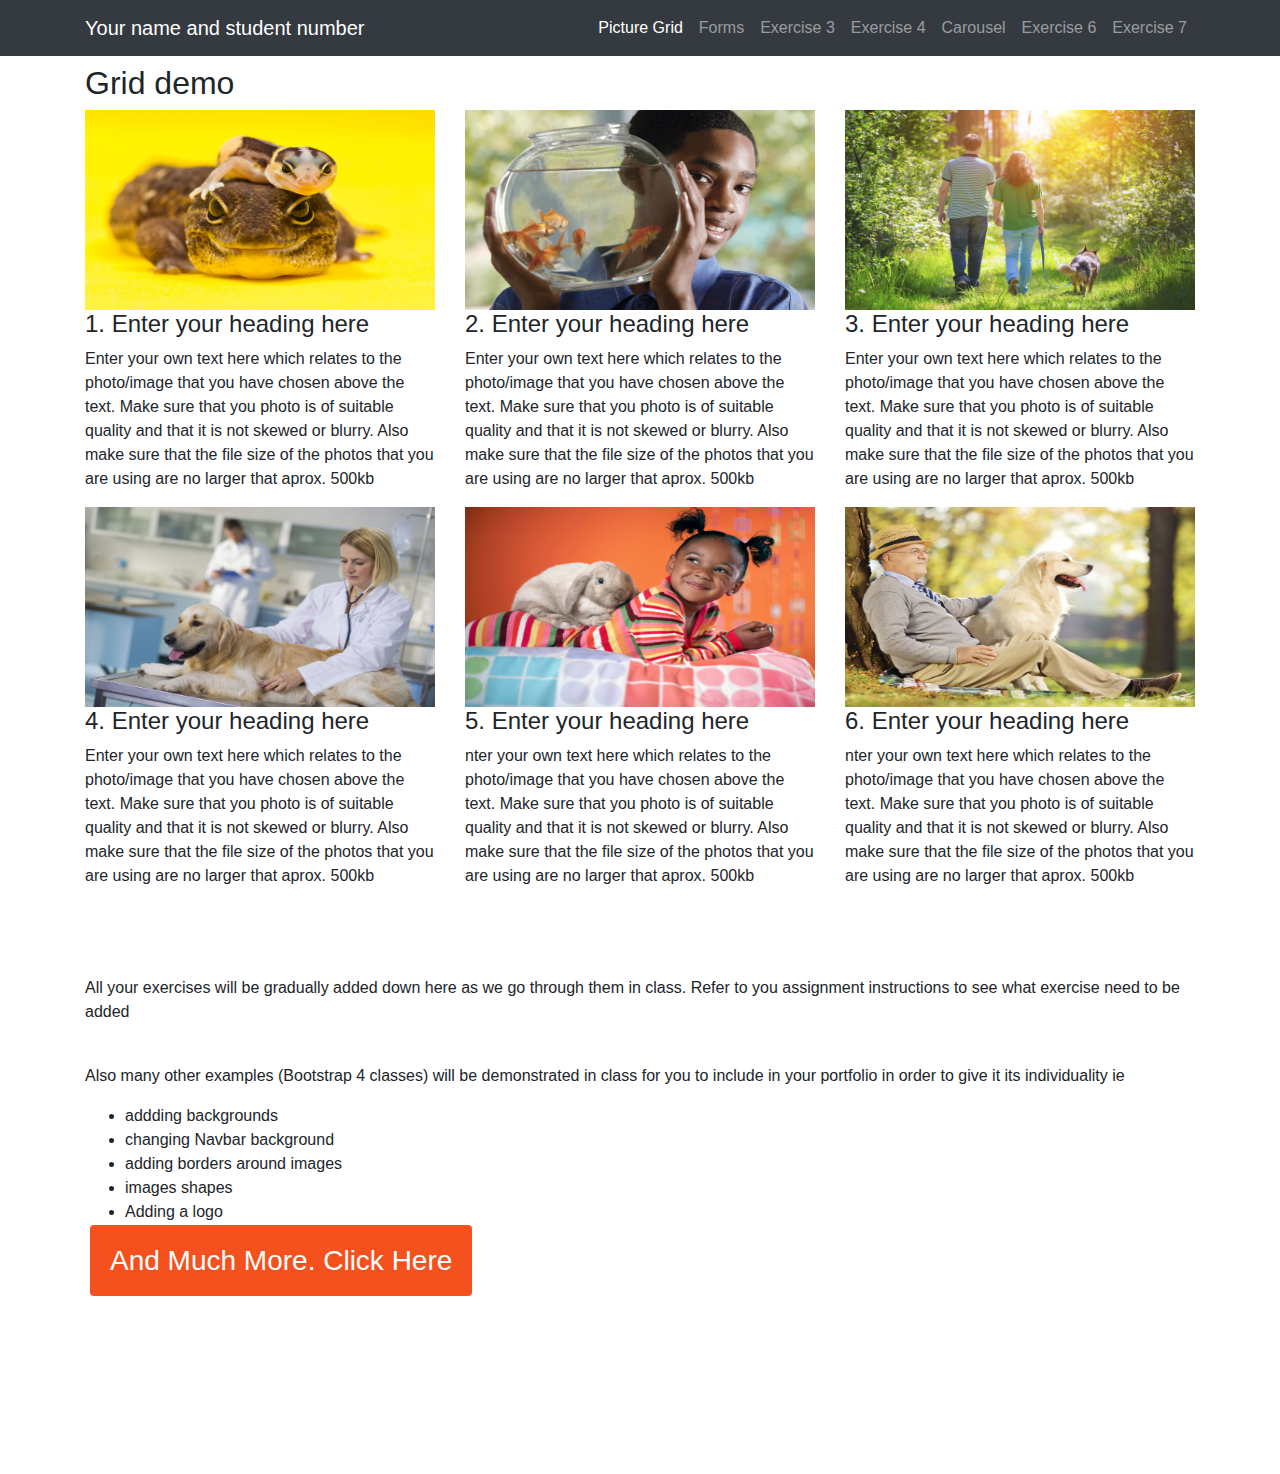
<file: index2.html>
<!DOCTYPE html>
<html lang="en">

<head>
    <meta charset="UTF-8">
    <meta http-equiv="X-UA-Compatible" content="IE=edge">
    <meta name="viewport" content="width=device-width, initial-scale=1, shrink-to-fit=no">
    <meta http-equiv="x-ua-compatible" content="ie=edge">
    <link rel="stylesheet" href="css/bootstrap.min.css">
    <title>Bootstrap</title>
</head>

<body data-spy="scroll" data-target="#navbar-site" data-offset="80">
    <style>
        img {
            width: 100%;
            height: 200px;
            max-height: 200px;
        }

        .button {
            border-radius: 4px;
            background-color: #f4511e;
            border: none;
            color: #FFFFFF;
            text-align: center;
            font-size: 28px;
            padding: 20px;
            width: 200px;
            transition: all 0.5s;
            cursor: pointer;
            margin: 5px;
        }

        .button span {
            cursor: pointer;
            display: inline-block;
            position: relative;
            transition: 0.5s;
        }

        .button span:after {
            content: '\00bb';
            position: absolute;
            opacity: 0;
            top: 0;
            right: -20px;
            transition: 0.5s;
        }

        .button:hover span {
            padding-right: 25px;
        }

        .button:hover span:after {
            opacity: 1;
            right: 0;
        }

        .blink_me {
            animation: blinker 1s linear infinite;
        }

        @keyframes blinker {
            50% {
                opacity: 0;
            }
        }
    </style>

    <nav id="navbar-site" class="navbar navbar-dark bg-dark navbar-expand-sm fixed-top right">

        <div class="container">

            <a class="navbar-brand" href="#">Your name and student number</a>
            <ul class="navbar-nav">
                <li class="nav-item"><a class="nav-link" href="#grid">Picture Grid</a></li>
                <li class="nav-item"><a class="nav-link" href="#forms">Forms</a></li>
                <li class="nav-item"><a class="nav-link" href="#ex3">Exercise 3</a></li>
                <li class="nav-item"><a class="nav-link" href="#ex4">Exercise 4</a></li>
                <li class="nav-item"><a class="nav-link" href="#caro">Carousel</a></li>
                <li class="nav-item"><a class="nav-link" href="#ex5">Exercise 6</a></li>
                <li class="nav-item"><a class="nav-link" href="#ex5">Exercise 7</a></li>
        </div><!-- navbar-nav -->
        </ul><!-- container -->
    </nav>



    <div class="container mt-3" id="grid">
        <br> <br>
        <!-- ROW 1 -->
        <h2>Grid demo</h2>
        <div class="row">
            <section class="col">
                <img src="images/carousel-exoticanimals.jpg" alt="sample image">
                <h4>1. Enter your heading here</h4>
                <p>Enter your own text here which relates to the photo/image that you have chosen above the text. Make
                    sure that you photo is of suitable quality and that it is not skewed or blurry. Also make sure that
                    the file size of the photos that you are using are no larger that aprox. 500kb</p>
            </section>
            <section class="col">
                <img src="images/carousel-fish.jpg" alt="sample image">
                <h4>2. Enter your heading here</h4>
                <p>Enter your own text here which relates to the photo/image that you have chosen above the text. Make
                    sure that you photo is of suitable quality and that it is not skewed or blurry. Also make sure that
                    the file size of the photos that you are using are no larger that aprox. 500kb</p>
            </section>
            <section class="col">
                <img src="images/carousel-lifestyle.jpg" alt="sample image">
                <h4>3. Enter your heading here</h4>
                <p>Enter your own text here which relates to the photo/image that you have chosen above the text. Make
                    sure that you photo is of suitable quality and that it is not skewed or blurry. Also make sure that
                    the file size of the photos that you are using are no larger that aprox. 500kb</p>
            </section>
        </div><!-- end row 1-->

        <!-- ROW 2 -->
        <div class="row">
            <section class="col">
                <img src="images/carousel-stateoftheart.jpg" alt="sample image">
                <h4>4. Enter your heading here</h4>
                <p>Enter your own text here which relates to the photo/image that you have chosen above the text. Make
                    sure that you photo is of suitable quality and that it is not skewed or blurry. Also make sure that
                    the file size of the photos that you are using are no larger that aprox. 500kb</p>
            </section>
            <section class="col">
                <img src="images/testimonial-janeh.jpg" alt="sample image">
                <h4>5. Enter your heading here</h4>
                <p>nter your own text here which relates to the photo/image that you have chosen above the text. Make
                    sure that you photo is of suitable quality and that it is not skewed or blurry. Also make sure that
                    the file size of the photos that you are using are no larger that aprox. 500kb</p>
            </section>
            <section class="col">
                <img src="images/testimonial-johnb.jpg" alt="sample image">
                <h4>6. Enter your heading here</h4>
                <p>nter your own text here which relates to the photo/image that you have chosen above the text. Make
                    sure that you photo is of suitable quality and that it is not skewed or blurry. Also make sure that
                    the file size of the photos that you are using are no larger that aprox. 500kb</p>
            </section>
        </div><!-- end row 2-->

        <div>
            <br> <br><br>
            <p>
                All your exercises will be gradually added down here as we go through them in class. Refer to you
                assignment instructions to see what exercise need to be added
            </p>

            <br>
            <p>Also many other examples (Bootstrap 4 classes) will be demonstrated in class for you to include in your
                portfolio in order to give it its individuality ie </p>

            <ul>
                <li>addding backgrounds</li>
                <li>changing Navbar background</li>
                <li>adding borders around images</li>
                <li>images shapes</li>
                <li>Adding a logo</li>
            </ul>
            <a class="button blink_me" href="index1.html">And Much More. Click Here</a>


        </div>
    </div>

    </div><!-- this is major end to the very first container DIV -->
    <br> <br> <br><br> <br><br> <br><br>
    <script src="js/jquery.slim.min.js"></script>
    <script src="js/popper.min.js"></script>
    <script src="js/bootstrap.min.js"></script>
</body>

</html>
</file>
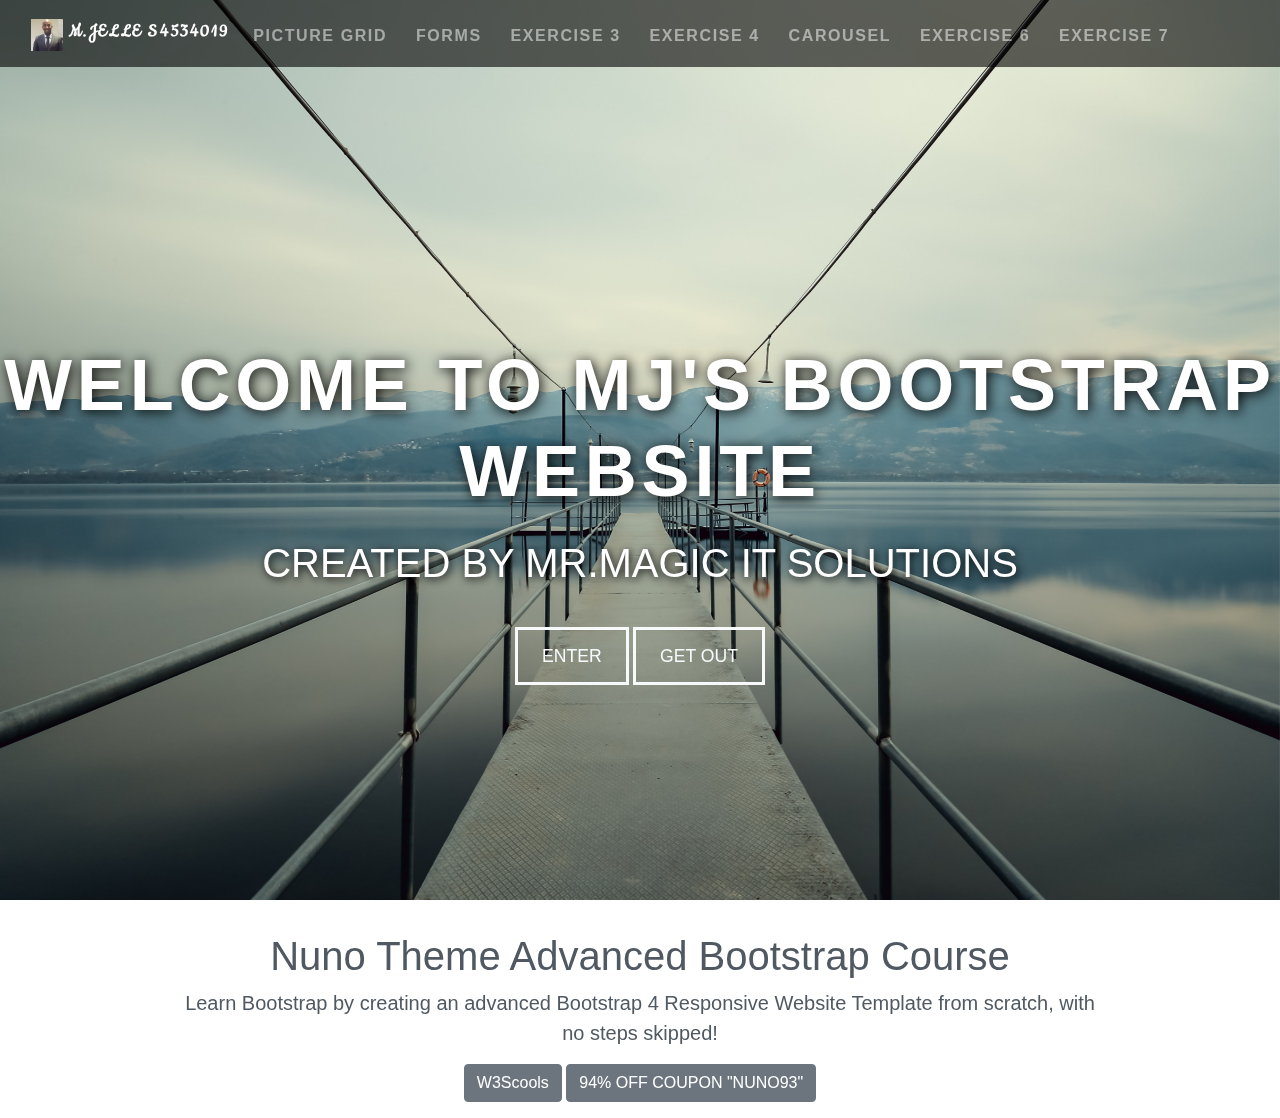
<file: index4.html>
<!DOCTYPE html>
<html lang="en">

<head>
    <meta charset="utf-8">
    <meta name="viewport" content="width=device-width, initial-scale=1">
    <title>Nuno - Responsive Bootstrap Theme</title>
    <link rel="stylesheet" href="https://stackpath.bootstrapcdn.com/bootstrap/4.3.1/css/bootstrap.min.css"
        integrity="sha384-ggOyR0iXCbMQv3Xipma34MD+dH/1fQ784/j6cY/iJTQUOhcWr7x9JvoRxT2MZw1T" crossorigin="anonymous">
    <link rel="stylesheet" href="bootstrap-4.1.3-dist/css/bootstrap.min.css">
    <link rel="stylesheet" href="style.css">
    <link rel="stylesheet" href="css/fixed.css">
</head>

<body data-spy="scroll" data-target="#navbarResponsive">

    <!---Start Home Section-->
    <div id="home">

        <!---Navigation-->
        <nav class="navbar navbar-dark bg-dark navbar-expand-sm fixed-top right">
            <div class="container-fluid">
                <a class="navbar-brand" href="#"><img src="img/0.jpg"> M.Jelle s4534019</a>
                <button class="navbar-toggler" type="button" data-toggle="collapse" data-target="#navbarResponsive">
                    <span class="navbar-toggler-icon"></span>
                </button>

                <div class="collapse navbar-collapse navbar-right" id="navbarResponsive">
                    <ul class="navbar-nav">
                        <li class="nav-item"><a class="nav-link" href="#grid">Picture Grid</a></li>
                        <li class="nav-item"><a class="nav-link" href="#forms">Forms</a></li>
                        <li class="nav-item"><a class="nav-link" href="#ex3">Exercise 3</a></li>
                        <li class="nav-item"><a class="nav-link" href="#ex4">Exercise 4</a></li>
                        <li class="nav-item"><a class="nav-link" href="#caro">Carousel</a></li>
                        <li class="nav-item"><a class="nav-link" href="#ex5">Exercise 6</a></li>
                        <li class="nav-item"><a class="nav-link" href="#ex5">Exercise 7</a></li>
                    </ul><!-- container -->
                </div>
            </div>
        </nav>
        <!---End Navigation-->
        <!---Start Landing Page section-->
        <div class="landing">
            <div class="home-wrap">
                <div class="home-inner">

                </div>
            </div>
        </div>
        <div class="caption text-center">
            <h1>Welcome to MJ's Bootstrap Website</h1>
            <h3>Created by Mr.Magic IT Solutions </h3>
            <a class="btn btn-outline-light btn-lg" href="#course">enter</a>
            <a class="btn btn-outline-light btn-lg" href="#course">Get out</a>
        </div>
        <!---End Landing Page Section-->
    </div>
    <!---End Home Section-->

    <!--- Start Course Section -->
    <div id="picturegrid" class="offset">

        <div class="col-12 narrow text-center">
            <h1>Nuno Theme Advanced Bootstrap Course</h1>
            <p class="lead">Learn Bootstrap by creating an advanced Bootstrap 4 Responsive Website Template from
                scratch, with no steps skipped!</p>
            <a class="btn btn-secondary btn-md" href="https://www.w3schools.com/" target="_blank">W3Scools</a>
            <a class="btn btn-secondary btn-md" href="http://bit.ly/advanced-bootstrap-course" target="_blank">94% OFF
                COUPON "NUNO93"</a>
        </div>
    </div>
    </div>
    <!--- End Course Section -->

    <!---Start features Section-->
    <div id="features" class="offset">

    </div>
    <!---End features Section-->

    <!---Start Resources Section-->
    <div id="resources" class="offset">
        <DIV class="" </div> <!---End Recources Section-->

            <!---Start clients Section-->
            <div id="clients" class="offset">

            </div>
            <!---End Clients Section-->

            <!---Start Contact Section-->
            <div id="contact" class="offset">

            </div>
            <!---End Contact Section-->

            <!---Start Contact Section-->
            <div id="contact" class="offset">

            </div>
            <!---End Contact Section-->

            <!---Start Contact Section-->
            <div id="contact" class="offset">

            </div>
            <!---End Contact Section-->

            <!--- Script Source Files -->
            <script src="https://code.jquery.com/jquery-3.3.1.slim.min.js"
                integrity="sha384-q8i/X+965DzO0rT7abK41JStQIAqVgRVzpbzo5smXKp4YfRvH+8abtTE1Pi6jizo"
                crossorigin="anonymous"></script>
            <script src="https://cdnjs.cloudflare.com/ajax/libs/popper.js/1.14.7/umd/popper.min.js"
                integrity="sha384-UO2eT0CpHqdSJQ6hJty5KVphtPhzWj9WO1clHTMGa3JDZwrnQq4sF86dIHNDz0W1"
                crossorigin="anonymous"></script>
            <script src="https://stackpath.bootstrapcdn.com/bootstrap/4.3.1/js/bootstrap.min.js"
                integrity="sha384-JjSmVgyd0p3pXB1rRibZUAYoIIy6OrQ6VrjIEaFf/nJGzIxFDsf4x0xIM+B07jRM"
                crossorigin="anonymous"></script>
            <!--- End of Script Source Files -->

</body>

</html>
</file>
<file: style.css>
@import url('https://fonts.googleapis.com/css?family=Lato:400,700&display=swap');
@import url('https://fonts.googleapis.com/css?family=Cookie&display=swap');


body {
    overflow-x: hidden;
    font-family: 'Lato'sans-serif;
    color: #505962;
}

/*--- Nav scrolling offset --*/
.offset:before {
    height: 4rem;
    margin-top: -4rem;
    content: "";
    display: block;
}

/*--- Extra Bootstrap Column Padding ---*/
[class*="col-"] {
    padding: 1rem;
}

/*==============Navigation===================*/
.navbar-brand {
    font-family: 'Cookie';
    color: white;
}

.navbar {
    padding: .7rem 1rem;
    text-transform: uppercase;
    font-weight: 700;
    letter-spacing: .1rem;
    transition: background-color .5s ease 0s;
}

.navbar-brand img {
    height: 2rem;
}

.svg-inline--fa.fa-w-14 {
    color: white;
    font-size: 1.6rem;
}

.navbar-nav li {
    padding-right: .8rem;
}

.navbar-nav .nav-link {
    color: white;
    padding-top: .8rem;
}

.navbar-nav .nav-link.active,
.navbar-nav .nav-link:hover {
    color: #1ebba3;
}

.navbar {
    background: rgba(0, 0, 0, 0.6) !important;
    transition: background-color 1s ease 0s;
}

/*==============Landing Page===================*/
.home-inner {
    background-image: url('img/bridge.jpg');
}

.caption {
    width: 100%;
    max-width: 100%;
    position: absolute;
    top: 38%;
    z-index: 1;
}

.caption h1 {
    color: white;
    font-size: 4.5rem;
    text-transform: uppercase;
    font-weight: 700;
    letter-spacing: .3rem;
    text-shadow: .1rem .1rem .8rem black;
    padding-bottom: 1rem;
}

.caption h3 {
    color: white;
    font-size: 2.5rem;
    text-transform: uppercase;
    font-weight: 400;
    text-shadow: .1rem .1rem .5rem black;
    padding-bottom: 2rem;
}

.caption h4 {
    color: white;
    font-size: 1.6rem;
}

.caption p {
    color: white;
    font-size: 1.2rem;
}

.btn-lg {
    border-width: medium;
    border-radius: 0;
    padding: .8rem 1.5rem;
    font-size: 1.1rem;
    font-weight: 400;
    text-transform: uppercase;
    display: inline-block !important;
}

/*==============Features Section===================*/
.narrow {
    width: 75%;
    margin: 0 auto;
    padding-top: 2rem;
}

.btn-sm {
    border-width: medium;
    border-radius: 0;
    padding: .5rem 1.1rem;
    font-size: .9rem;
    font-weight: 400;
    text-transform: 1rem;
}

.btn-turquoise {
    border-color: #1ebba3;
    background-color: #1ebba3;
    color: white;
}

.btn-turquoise:hover,
.btn-turquoise:focus {
    border-color: #189582;
    background-color: #189582;
    color: white;
}

.btn-pic {
    padding-top: 2rem;
}

.jumbotron {
    margin-bottom: 0;
    border-radius: 0;
    padding: 1rem 0 3rem;
}

h3.heading {
    font-size: 1.9rem;
    font-weight: 700;
    text-transform: uppercase;
    text-align: center;
}

.heading-underline {
    width: 3rem;
    height: .2rem;
    background-color: #1ebba3;
    margin: 0 auto 2rem;
}

.feature {
    text-align: center;
}

.feature .fa-layers {
    color: #1ebba3;
    height: 6rem;
    margin: 0 auto;
    width: 3.9rem;
}

.feature h3 {
    font-size: 1.3;
    text-transform: uppercase;
    padding-bottom: .4rem;
}

.feature p {
    font-size: 1.1rem;
}

/*==============Fixed BG Img2 Dark===================*/

#fixed {
    background-image: url('img/cc.jpg');
    z-index: -1;
}

.dark {
    background-color: rgba(0, 0, 0, 0.6);
    padding: 7rem 2rem;
    text-align: center;
    z-index: 1000 !important;
}

.dark h3,
.dark p {
    color: #e9ecef;
}

/*==============Portfolio Section===================*/

.row.padding {
    padding: 2rem 0 1rem;
}

img.example-image {
    max-width: 100%;
}

.row.no-padding [class*=col-] {
    padding: 0;
}

.portfolio-item img:hover {
    transform: scale(1.3);
    cursor: zoom-in;
}

.portfolio-item img {
    transition: tranform .4s ease;
}

.portfolio-item {
    overflow: hidden;
}

/*==============Pricing Section===================*/
.pricing-column {
    background-color: white;
    padding: 2rem;
    border-top: .2rem solid #1ebba3;
    box-shadow: 0 0 .8rem rgba(0, 0, 0, 0..75);
    transition: transform .7s ease;
    overflow: hidden;
    position: relative;
}

.pricing-column:hover {
    transform: scale(1.1);
}

.pricing-column h3 {
    padding: 1rem;
    border-bottom: .1rem solid rgba(0, 0, 0, 0.1);
}

.pricing-column p {
    opacity: .8;
    margin-top: 1.3rem;
}

.pricing-column h4 {
    font-size: 1.1rem;
    padding: .4rem;
}

.pricing-column .item {
    font-weight: 700;
}

.pricing-column h1 {
    padding: .8rem 0;
}

.ribbon {
    background-color: #6c757d;
    color: white;
    width: 10rem;
    height: 2rem;
    font-size: .8rem;
    font-weight: 700;
    padding-top: .4rem;
    position: absolute;
    right: -2.8rem;
    top: 1.6rem;
    transform: rotate(45deg);
    box-shadow: 0 0 .2rem rgba(0, 0, 0, 0.25);
}

/*==============Team Section Cards Carousel===================*/
#fixed-2 {
    background-image: url('img/cc1.jpg');
    z-index: -1;
}

.light {
    background-color: rgba(255, 255, 255, 0.30);
    padding: 3rem 2rem 2rem;
    z-index: 1000 !important;
}

.card {
    border-radius: 0;
    border: .1rem solid rgpa(0, 0, 0, 0.075);
    box-shadow: 0 0 .8rem rgba(0, 0, 0, 0.75);
    margin: 0 1rem;
    transition: transform .4s ease;
}

.card-img-top {
    border-radius: 0;
}

.card:hover {
    transform: scale(.95);
}

.card h4 {
    font-weight: 700;
}

.card h5 {
    color: #1ebba3;
}

.card p {
    border-top: 1rem solid rgpa(0, 0, 0, 1);
    border-bottom: 1rem solid rgpa(0, 0, 0, 1);
    padding: 1rem;
    margin: 1rem 0 1.5rem;
}

.card .svg-inline--fa {
    color: #1ebba3 !important;
    font-size: 1.3rem;
    width: 2rem;
}

.card .svg-inline--fa:hover {
    color: #6c757d !important;
}

.owl-dot.active span,
.owl-dot:hover span {
    background: #1ebba3 !important;
}


/*==============Skills Section===================*/

.skill h3 {
    color: #1ebba3;
    font-size: 2.5rem;
    font-weight: 700;
    margin: 1rem 0 .5rem;
}

.skill p {
    font-size: 1.1rem;
    text-transform: uppercase;
    font-family: 'Cookie';
    font-weight: 700;
}

/*==============Client Section===================*/
.clients img {
    width: 100%;
    height: auto;
    border-radius: 50%;
    transition: transform .3s ease;
}

.clients img:hover {
    transform: scale(0.95);
}

blockquote .svg-inline--fa {
    margin: 1rem;
    color: #1EBBA3;
}

.clients-hr {
    border-top: .05rem solid #1EBBA3;
}

.owl-dot.active span,
.owl-dot:hover span {
    background: #1ebba3 !important;
}


/*==============CONTACT Section===================*/

footer {
    background: url('img/footer/footer.png') no-repeat;
    /*--background-color: #40474e;--*/
    background-size: cover;
    color: white;
}

footer .row {
    background-color: rgba(57, 63, 70, 0.85);
    padding: 1rem 2rem 3rem;
}

footer img:hover {
    transform: scale(.95);
}

footer svg.svg-inline--fa {
    font-size: 1.6rem;
    margin: 1.2rem .5rem 0 0;
}

footer svg.svg-inline--fa:hover {
    color: #1ebba3 !important;
}

footer h3 {
    text-transform: uppercase;
    margin: 1.5rem 0;
}

/*----- Contact Form ----*/
.form-group {
    margin-bottom: 1.3rem;
}

.form-control {
    background-color: #53595f;
    border-radius: 0;
    border: .15rem solid #666b71;
    color: white !important;
    font-size: 1.1rem;
}

.form-control:focus {
    background: #53595f;
    border: .15rem solid #666b71;
}

.form-group input::placeholder,
.form-group textarea::placeholder {
    color: #b2b5b8 !important;
}

input.btn {
    cursor: pointer;
}

hr.socket {
    border-top: .2rem solid #666b71;
    width: 100%;
}

/*----- Top Scroll----*/
.top-scroll svg.svg-inline--fa {
    font-size: 3rem;
    height: 1.7rem;
    color: #53595f;
    background: white;
}

a.top-scroll {
    right: 1.2rem;
    bottom: 1.2rem;
    position: fixed;
    opacity: .3;
    z-index: 1000;
    display: none;
}

a.top-scroll:hover {
    opacity: .5;
}


/*============ BOOTSTRAP BREAK POINTS:

Extra small (xs) devices (portrait phones, less than 576px)
No media query since this is the default in Bootstrap

Small (sm) devices (landscape phones, 576px and up)
@media (min-width: 576px) { ... }

Medium (md) devices (tablets, 768px and up)
@media (min-width: 768px) { ... }

Large (lg) devices (desktops, 992px and up)
@media (min-width: 992px) { ... }

Extra (xl) large devices (large desktops, 1200px and up)
@media (min-width: 1200px) { ... }

=============*/
</file>
<file: css/fixed.css>
/*--- Bootstrap Mobile Gutter Fix --*/
.row, .container-fluid {
margin-left: 0px!important;
margin-right: 0px!important;
}

/*--- Fix for Fixed Navbar jumping on scroll --*/
.fixed-top  {
 -webkit-backface-visibility: hidden;
}

/*--- Fixed Landing Page Section --*/
.landing {
  position: relative;
  width: 100%;
  height: 100vh; /* Change height of landing page image. */
  display: table;
  z-index: -1;
}
.home-wrap {
  clip: rect(0, auto, auto, 0);
  position: absolute;
  top: 0;
  left: 0;
  width: 100%;
  height: 100%;
}
.home-inner {
  position: fixed; /* Change to relative to remove fixed style. */
  display: table;
  top: 0;
  left: 0;
  width: 100%;
  height: 100%;
  background-size: cover;
  background-position: center center;
  -webkit-transform: translateZ(0);
          transform: translateZ(0);
  will-change: transform;
}

/*--- iOS Fixed Background Image --*/
.fixed-background {
  position: relative;
  width: 100%;
}
.fixed-wrap {
  clip: rect(0, auto, auto, 0);
  position: absolute;
  top: 0;
  left: 0;
  width: 100%;
  height: 100%;
  z-index: -999!important;
}
/*--- Features Dark Background Image --*/
#fixed {
  position: fixed;
  display: block;
  top: 0;
  left: 0;
  width: 100%;
  height: 100%;
  background-size: cover;
  background-position: center center;
  -webkit-transform: translateZ(0);
          transform: translateZ(0);
  will-change: transform;
}
/*--- Team Light Background Image --*/
#fixed-2 {
  position: fixed;
  display: block;
  top: 0;
  left: 0;
  width: 100%;
  height: 100%;
  background-size: cover;
  background-position: center center;
  -webkit-transform: translateZ(0);
          transform: translateZ(0);
  will-change: transform;
}
/*--- Prevent WayPoints from Browser Window Scrolling On Mobile --*/
/* Devices under 768px (md) */
@media (max-width: 767px) {
  .row {
    overflow-x: hidden;
    overflow-y: hidden;
  }
}
</file>
